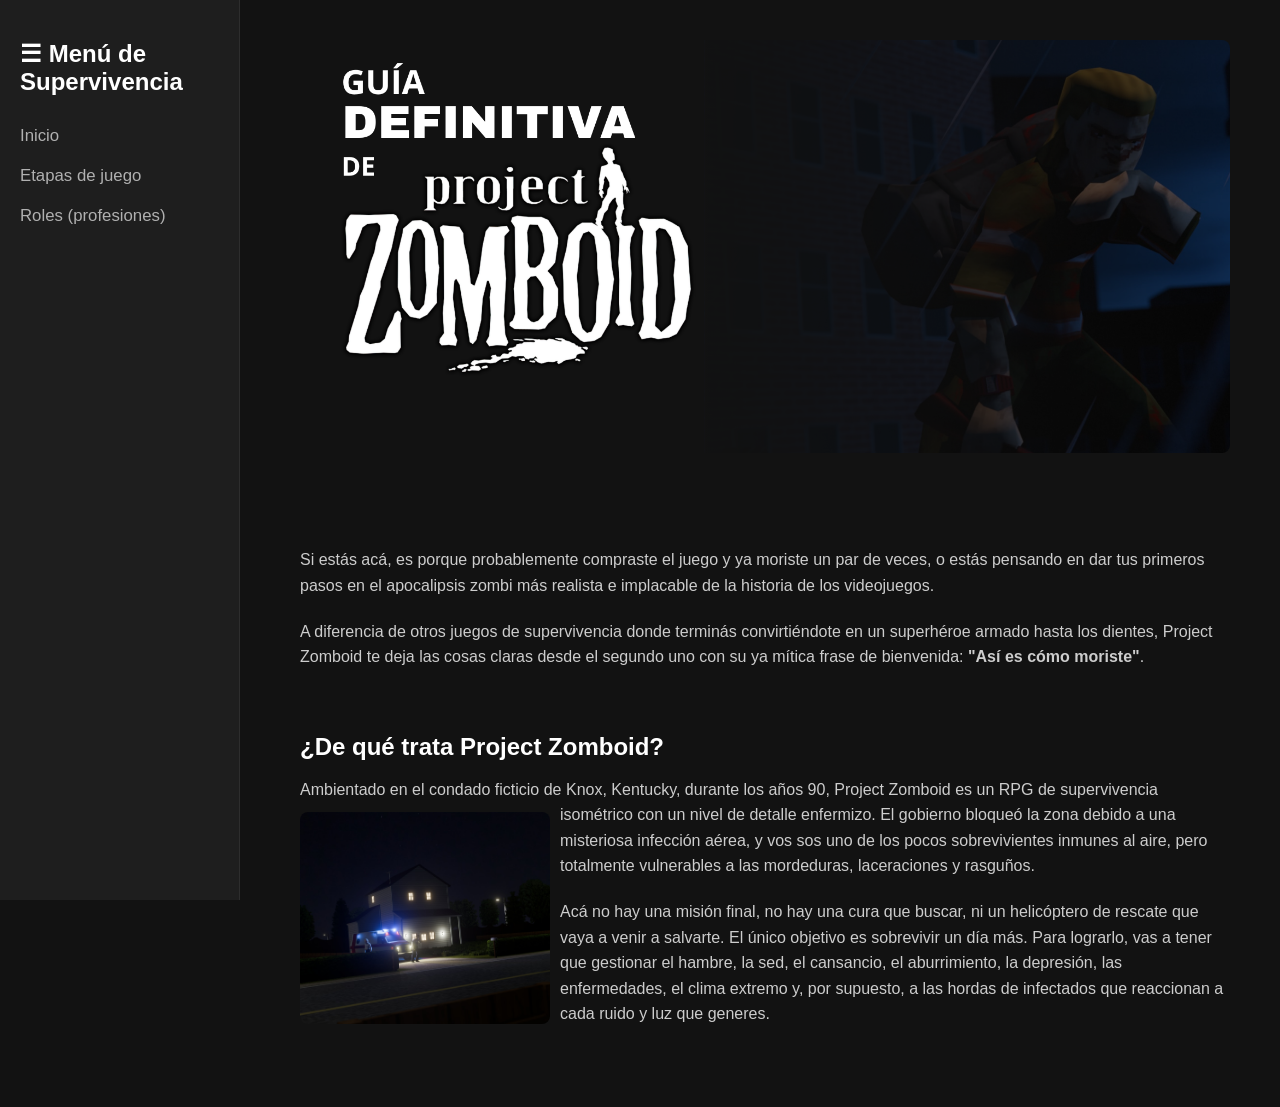
<file: index.html>
<!DOCTYPE html>
<html lang="es">
<head>
    <meta charset="UTF-8">
    <meta name="viewport" content="width=device-width, initial-scale=1.0">
    <link rel="icon" type="image/png" href="logo.png" sizes="48x48">
    <link rel="stylesheet" href="styles.css">
    <title>PZ WikiPlus</title>
</head>
<body>
    <div class="conteiner">

        <aside class="barra-lateral" id="sidebar">
            <h2>☰ Menú de Supervivencia</h2>
            <ul>
                <li><a href="#inicio">Inicio</a></li> 
                <li><a href="earlyGame.html">Etapas de juego</a></li>
                <li><a href="#roles-profesiones">Roles (profesiones)</a></li>
            </ul>
        </aside>

        <main class="contenido-texto">
            
            <header class="seccion-cabecera" id="inicio">
                <div class="baner">
                    <img src="baner.png" alt="Banner de Project Zomboid">
                </div>
            </header>

            <section>
                <pre>


                </pre>
                <p>
                    Si estás acá, es porque probablemente compraste el juego y ya moriste un par de veces, o estás pensando en dar tus primeros pasos en el apocalipsis zombi más realista e implacable de la historia de los videojuegos.
                </p>
                <p>
                    A diferencia de otros juegos de supervivencia donde terminás convirtiéndote en un superhéroe armado hasta los dientes, Project Zomboid te deja las cosas claras desde el segundo uno con su ya mítica frase de bienvenida: <strong>"Así es cómo moriste"</strong>.
                </p>
                <pre>

                </pre>
                <h2>¿De qué trata Project Zomboid?</h2>
                
                <p>
                    Ambientado en el condado ficticio de Knox, Kentucky, durante los años 90, Project Zomboid es un RPG de supervivencia isométrico con un nivel de detalle enfermizo. <img id="casa" src="casa.png" alt="casa en el apocalipsis"> El gobierno bloqueó la zona debido a una misteriosa infección aérea, y vos sos uno de los pocos sobrevivientes inmunes al aire, pero totalmente vulnerables a las mordeduras, laceraciones y rasguños.
                </p>
                <p>
                    Acá no hay una misión final, no hay una cura que buscar, ni un helicóptero de rescate que vaya a venir a salvarte. El único objetivo es sobrevivir un día más. Para lograrlo, vas a tener que gestionar el hambre, la sed, el cansancio, el aburrimiento, la depresión, las enfermedades, el clima extremo y, por supuesto, a las hordas de infectados que reaccionan a cada ruido y luz que generes.
                </p>
            </section>

        </main>
    </div>
</body>
</html>
</file>
<file: styles.css>
html {
  scroll-behavior: smooth; 
}

body {
  font-family: 'Roboto', sans-serif;
  background-color: #121212; 
  color: #e0e0e0;            
  margin: 0;
}

.conteiner {
  display: flex;
  gap: 45px; 
  max-width: 100%;
  margin: 0;
  padding: 0; 
}

.barra-lateral {
  flex: 0 0 240px;          
  width: 240px;
  background-color: #1e1e1e; 
  padding: 40px 20px;
  height: 100vh;
  position: sticky;
  top: 0;
  border-right: 1px solid #2d2d2d; 
  box-sizing: border-box;
}

.barra-lateral h2 {
  margin-top: 0; 
  font-size: 1.5rem;
  color: #ffffff;
}

.barra-lateral ul {
  list-style: none;
  padding: 0;
  margin-top: 30px;
}

.barra-lateral li {
  margin-bottom: 20px;
}

.barra-lateral a {
  font-family: 'Roboto', sans-serif;
  text-decoration: none;
  color: #b0b0b0; 
  font-size: 1.05rem;
  transition: color 0.2s ease;
}

.barra-lateral a:hover {
  color: #d94d3f; 
}

.contenido-texto {
  flex: 1;
  max-width: 1200px;       
  padding: 40px 50px 40px 15px; 
  box-sizing: border-box;
}

#blue-crowbar {
  width: 100%;
  max-width: 250px;
  height: auto;
  border-radius: 8px;
  display: block;   
  margin: 20px 0;    
}

#cabezeraEJ h3 a{
  color: #d94d3f;
}

#cabezeraEJ h1{
  text-align: center;
}

#campo {
  width: 100%;
  height: auto;
  border: #000000;
  border-radius: 8px;
  display: block;
  margin: 10px;
}


#casa {
  margin-right: 10px;
  margin-top: 10px;
  float: left;
  width: 100%;
  max-width: 250px;
  height: auto;
  border-radius: 8px;
  display: block; 
}

.baner img {
  width: 100%;
  height: auto;
  border: #000000;
  border-radius: 8px;
  display: block;
}

section {
  padding: 20px 0;
}

h1, h2, h3 {
  color: #ffffff;
  margin: 0;
}

p {
  line-height: 1.6;
  color: #cdcdcd;
  margin-bottom: 20px;
}
</file>
